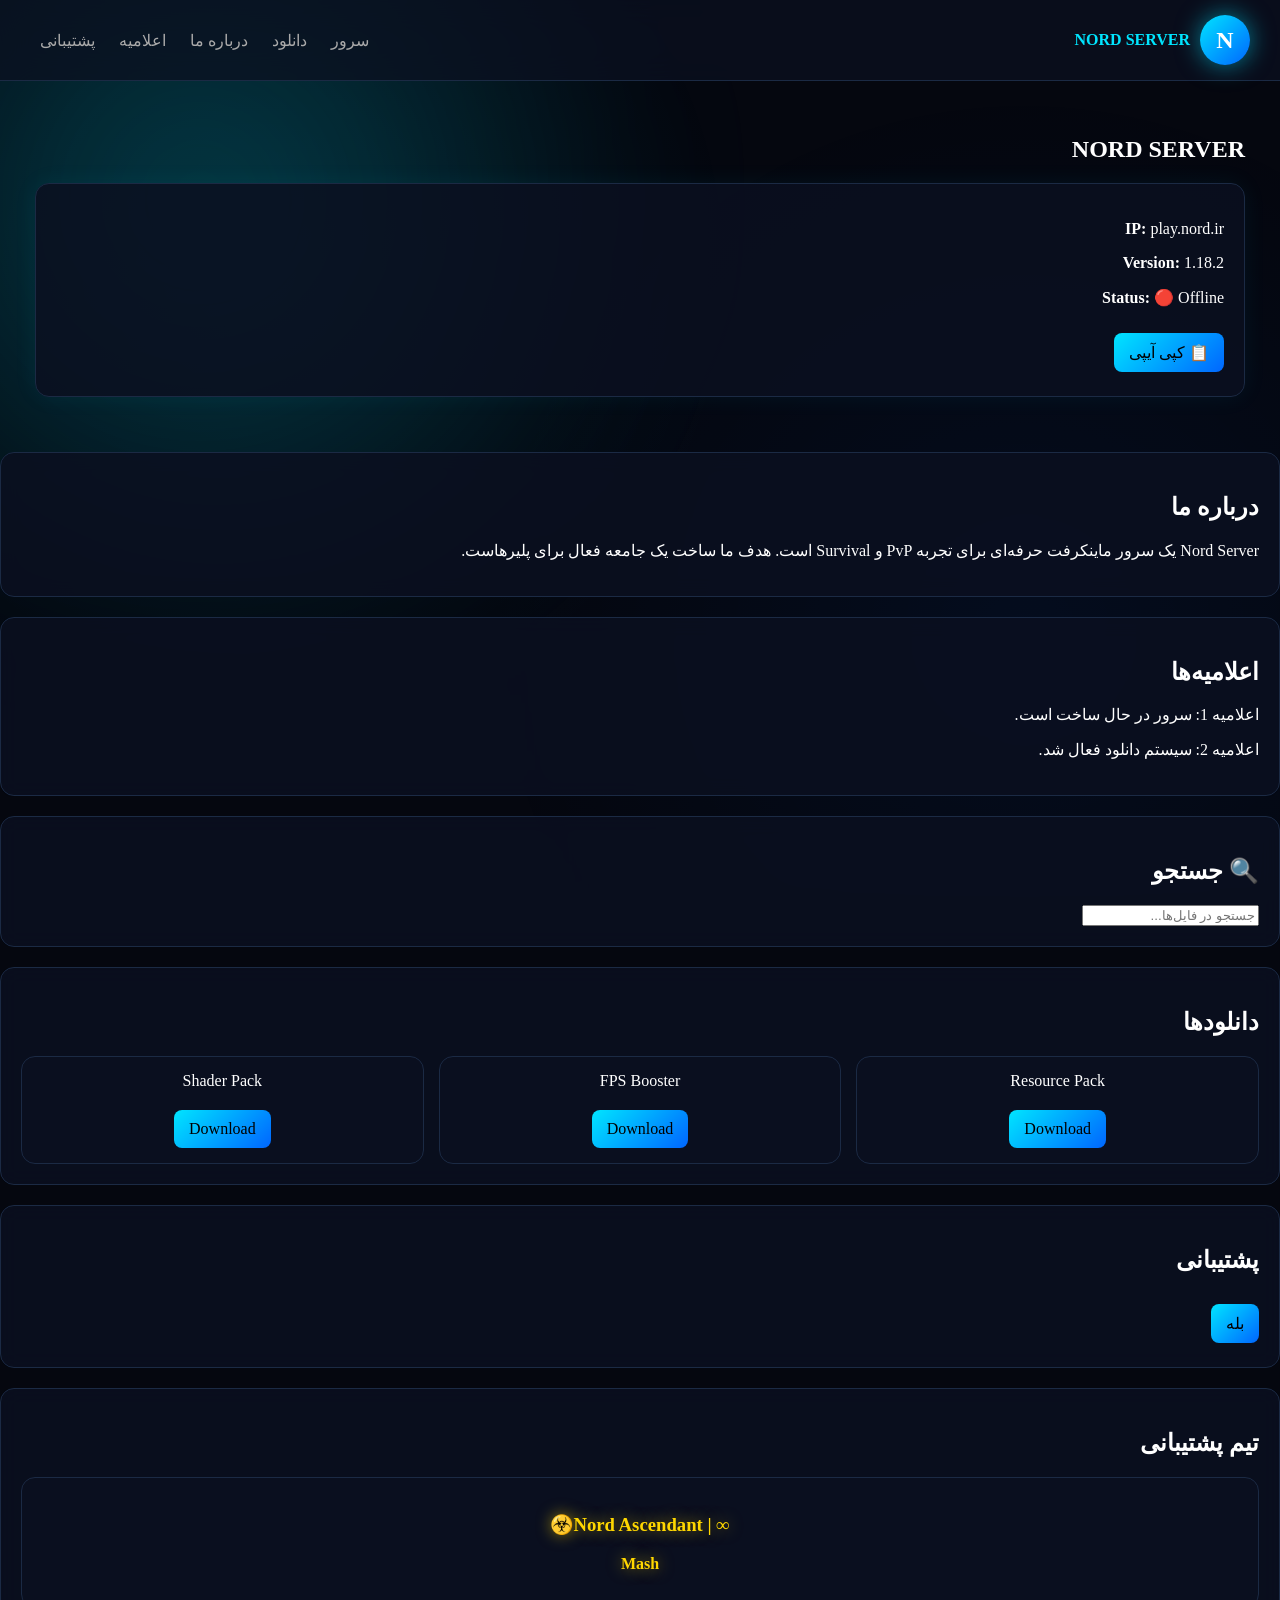
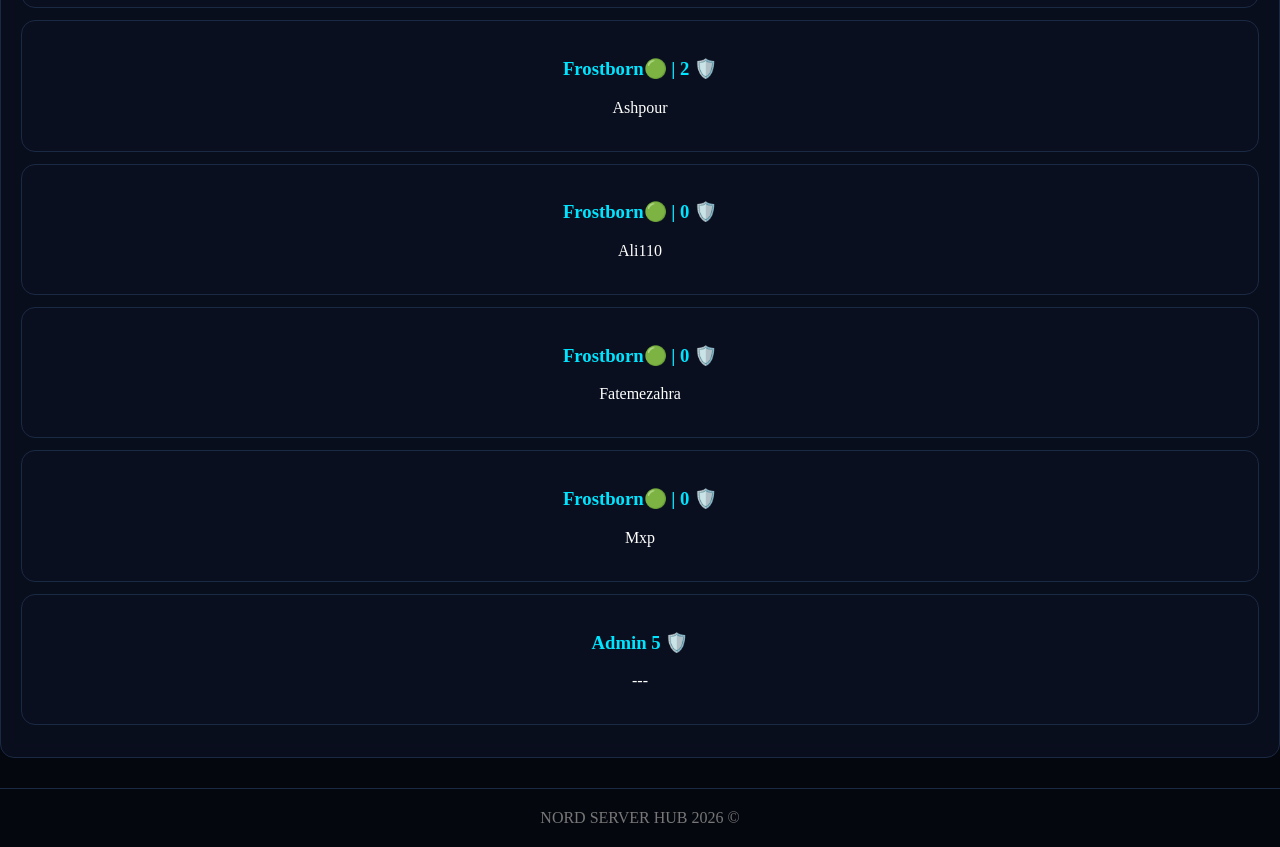
<file: index.html>
<!DOCTYPE html>
<html lang="fa" dir="rtl">

<head>
<meta charset="UTF-8">
<meta name="viewport" content="width=device-width, initial-scale=1.0">
<title>NORD SERVER HUB</title>

<style>
body{
margin:0;
font-family:tahoma;
background:#05070f;
color:white;
overflow-x:hidden;
scroll-behavior:smooth;
}

/* 🌌 animated glow background */
body::before{
content:"";
position:fixed;
width:900px;
height:900px;
background:radial-gradient(circle,#00e5ff33,#0000 70%);
top:-250px;
left:-250px;
filter:blur(90px);
animation:bgMove 12s ease-in-out infinite alternate;
z-index:-1;
}
body::after{
content:"";
position:fixed;
inset:0;
background:
radial-gradient(circle at 20% 30%, #00e5ff12, transparent 40%),
radial-gradient(circle at 80% 70%, #0066ff10, transparent 45%);
z-index:-2;
pointer-events:none;
}
@keyframes bgMove{
from{transform:translate(0,0);}
to{transform:translate(220px,120px);}
}

/* LOADING SCREEN */
#loader{
position:fixed;
inset:0;
background:#05070f;
display:flex;
flex-direction:column;
justify-content:center;
align-items:center;
z-index:9999;
}
#loader .spinner{
width:55px;
height:55px;
border:4px solid #1b2a44;
border-top:4px solid #00e5ff;
border-radius:50%;
animation:spin 1s linear infinite;
}
@keyframes spin{100%{transform:rotate(360deg);}}
#loader p{color:#00e5ff;margin-top:10px;font-size:14px;}

/* HEADER */
header{
display:flex;
justify-content:space-between;
align-items:center;
padding:15px 30px;
background:rgba(11,16,32,0.75);
backdrop-filter:blur(15px);
position:sticky;
top:0;
border-bottom:1px solid #1b2a44;
z-index:10;
}

/* LOGO */
.logo-box{
display:flex;
align-items:center;
gap:10px;
}
.logo-icon{
width:50px;
height:50px;
border-radius:50%;
background:linear-gradient(135deg,#00e5ff,#0066ff);
display:flex;
align-items:center;
justify-content:center;
font-size:24px;
font-weight:bold;
color:white;
box-shadow:0 0 25px #00e5ff88;
}
.logo-text{
font-weight:800;
color:#00e5ff;
}

/* NAV */
nav a{
color:#aaa;
margin:0 10px;
text-decoration:none;
transition:.25s;
position:relative;
}
nav a:hover{
color:#00e5ff;
}
nav a::after{
content:"";
position:absolute;
bottom:-5px;
left:0;
width:0%;
height:2px;
background:#00e5ff;
transition:.25s;
}
nav a:hover::after{width:100%;}

/* SECTION */
section{
padding:35px;
}

/* PANEL */
.panel{
background:rgba(11,16,32,0.85);
padding:20px;
border-radius:14px;
border:1px solid #1b2a44;
animation:float 6s ease-in-out infinite;
box-shadow:0 0 25px #00e5ff10;
}

/* BUTTONS GAMEY */
.btn{
display:inline-block;
margin-top:10px;
padding:10px 15px;
background:linear-gradient(135deg,#00e5ff,#0066ff);
color:black;
border-radius:8px;
text-decoration:none;
transition:.25s;
position:relative;
overflow:hidden;
}
.btn:hover{
transform:translateY(-4px) scale(1.05);
box-shadow:0 0 20px #00e5ff55;
}
.btn::before{
content:"";
position:absolute;
top:0;
left:-100%;
width:100%;
height:100%;
background:linear-gradient(90deg,transparent,#ffffff22,transparent);
transition:.5s;
}
.btn:hover::before{left:100%;}

/* SEARCH BOX */
.search-box{
max-width:700px;
margin:0 auto 30px auto;
}
.search-box input{
width:100%;
padding:12px;
border-radius:10px;
border:none;
background:#070b18;
color:white;
outline:none;
}

/* GRID */
.container{
display:grid;
grid-template-columns:repeat(auto-fit,minmax(220px,1fr));
gap:15px;
}

/* CARD */
.card{
background:rgba(11,16,32,0.85);
padding:15px;
border-radius:14px;
border:1px solid #1b2a44;
animation:float 6s ease-in-out infinite;
transition:.25s;
display:flex;
flex-direction:column;
align-items:center;
gap:10px;
}
.card:hover{
transform:translateY(-10px) scale(1.02);
border-color:#00e5ff;
box-shadow:0 0 20px #00e5ff22;
}

/* BOX */
.box{
margin-top:20px;
padding:20px;
background:rgba(11,16,32,0.85);
border-radius:14px;
border:1px solid #1b2a44;
backdrop-filter:blur(10px);
}

/* TEAM */
.team-card{
background:rgba(11,16,32,.85);
border:1px solid #1b2a44;
border-radius:14px;
padding:18px;
margin:12px 0;
transition:.3s;
text-align:center;
}
.team-card:hover{
transform:translateY(-5px);
border-color:#00e5ff;
box-shadow:0 0 20px #00e5ff22;
}
.owner{color:#ffd700;font-weight:bold;text-shadow:0 0 15px #ffd70088;}
.admin{color:#00e5ff;}

/* FLOAT */
@keyframes float{
0%{transform:translateY(0);}
50%{transform:translateY(-10px);}
100%{transform:translateY(0);}
}

/* FOOTER */
footer{
text-align:center;
padding:20px;
color:#777;
border-top:1px solid #1b2a44;
margin-top:30px;
}
</style>
</head>

<body>

<!-- LOADING -->
<div id="loader">
<div class="spinner"></div>
<p>Loading NORD SERVER...</p>
</div>

<header>
<div class="logo-box">
<div class="logo-icon">N</div>
<div class="logo-text">NORD SERVER</div>
</div>
<nav>
<a href="#server">سرور</a>
<a href="#downloads">دانلود</a>
<a href="#about">درباره ما</a>
<a href="#news">اعلامیه</a>
<a href="#support">پشتیبانی</a>
</nav>
</header>

<!-- SERVER -->
<section class="hero" id="server">
<h1>NORD SERVER</h1>
<div class="panel">
<p><b>IP:</b> play.nord.ir</p>
<p><b>Version:</b> 1.18.2</p>
<p><b>Status:</b> 🔴 Offline</p>
<a class="btn" onclick="copyIP()">📋 کپی آیپی</a>
</div>
</section>

<!-- ABOUT -->
<section class="box" id="about">
<h2>درباره ما</h2>
<p>Nord Server یک سرور ماینکرفت حرفه‌ای برای تجربه PvP و Survival است. هدف ما ساخت یک جامعه فعال برای پلیرهاست.</p>
</section>

<!-- NEWS -->
<section class="box" id="news">
<h2>اعلامیه‌ها</h2>
<p>اعلامیه 1: سرور در حال ساخت است.</p>
<p>اعلامیه 2: سیستم دانلود فعال شد.</p>
</section>

<!-- SEARCH -->
<section class="box" id="search">
<h2>🔍 جستجو</h2>
<input id="searchInput" placeholder="جستجو در فایل‌ها...">
</section>

<!-- DOWNLOAD -->
<section class="box" id="downloads">
<h2>دانلودها</h2>
<div class="container" id="list">
<div class="card">Resource Pack<a class="btn">Download</a></div>
<div class="card">FPS Booster<a class="btn">Download</a></div>
<div class="card">Shader Pack<a class="btn">Download</a></div>
</div>
</section>

<!-- SUPPORT -->
<section class="box" id="support">
<h2>پشتیبانی</h2>
<a class="btn bale-btn" href="https://ble.ir/ma_shahripour">بله</a>
</section>

<!-- TEAM -->
<section class="box" id="team">
<h2>تیم پشتیبانی</h2>
<div class="team-card">
<h3 class="owner">  ∞ | Nord Ascendant☣️</h3>
<p class="owner">Mash</p>
</div>
<div class="team-card"><h3 class="admin">🛡️ Frostborn🟢 | 2</h3><p>Ashpour</p></div>
<div class="team-card"><h3 class="admin">🛡️ Frostborn🟢 | 0</h3><p>Ali110</p></div>
<div class="team-card"><h3 class="admin">🛡️ Frostborn🟢 | 0</h3><p>Fatemezahra</p></div>
<div class="team-card"><h3 class="admin">🛡️ Frostborn🟢 | 0</h3><p>Mxp</p></div>
<div class="team-card"><h3 class="admin">🛡️ Admin 5</h3><p>---</p></div>
</section>

<footer>© 2026 NORD SERVER HUB</footer>

<script>
/* COPY IP */
function copyIP(){
navigator.clipboard.writeText("play.nord.ir");
alert("IP کپی شد ✔");
}

/* LOADING SCREEN */
window.addEventListener("load",()=>{
setTimeout(()=>{
document.getElementById("loader").style.opacity="0";
setTimeout(()=>document.getElementById("loader").style.display="none",500);
},900);
});

/* SEARCH FUNCTIONALITY */
const searchInput=document.getElementById("searchInput");
searchInput.addEventListener("input",function(){
const val=this.value.toLowerCase();
document.querySelectorAll("#list .card").forEach(c=>{
c.style.display=c.innerText.toLowerCase().includes(val)?"flex":"none";
});
});
</script>

</body>
</html>
</file>
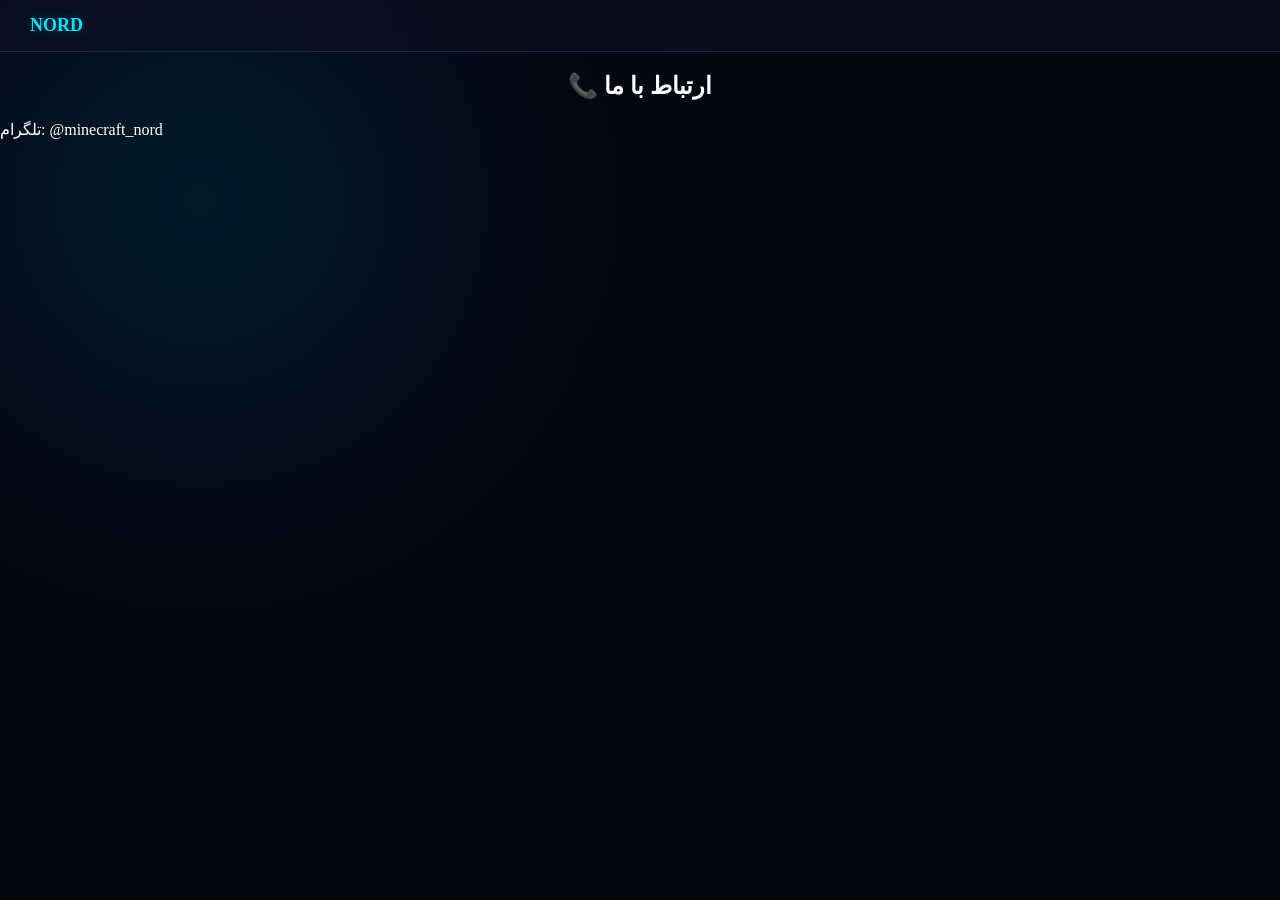
<file: contact.html>
<!DOCTYPE html>
<html lang="fa">
<head>
  <meta charset="UTF-8">
  <title>Contact</title>
  <link rel="stylesheet" href="style.css">
</head>
<body>

<header>
  <div class="logo">NORD</div>
</header>

<h2 style="text-align:center;">📞 ارتباط با ما</h2>

<div class="ads">
  <p>تلگرام: @minecraft_nord</p>
</div>

</body>
</html>
</file>
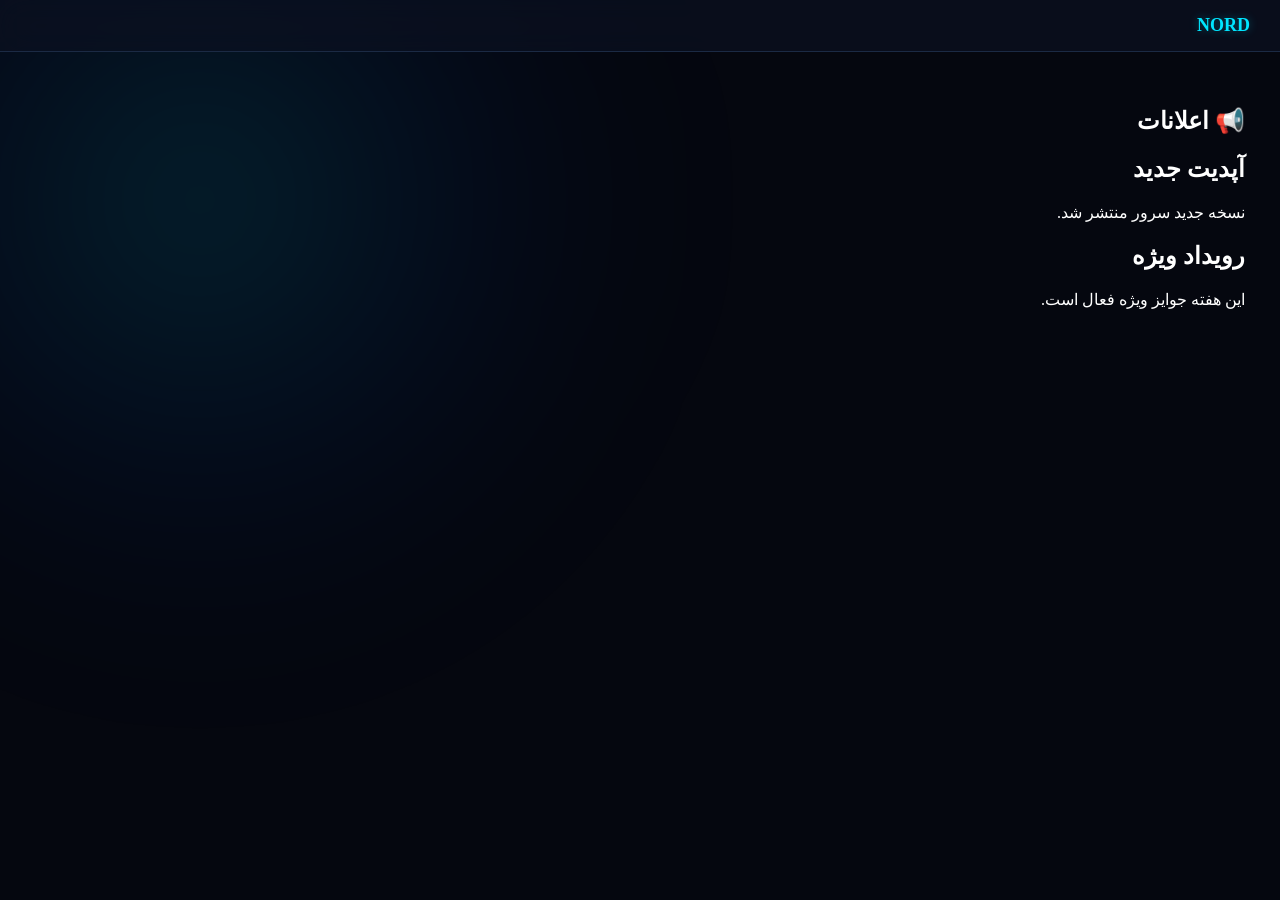
<file: news.html>
<!DOCTYPE html>
<html lang="fa" dir="rtl">
<head>
<meta charset="UTF-8">
<title>اخبار Nord</title>
<link rel="stylesheet" href="style.css">
</head>
<body>

<header>
<div class="logo">NORD</div>
</header>

<section class="news-page">

<h1>📢 اعلانات</h1>

<div class="news-card">
<h2>آپدیت جدید</h2>
<p>نسخه جدید سرور منتشر شد.</p>
</div>

<div class="news-card">
<h2>رویداد ویژه</h2>
<p>این هفته جوایز ویژه فعال است.</p>
</div>

</section>

</body>
</html>
</file>
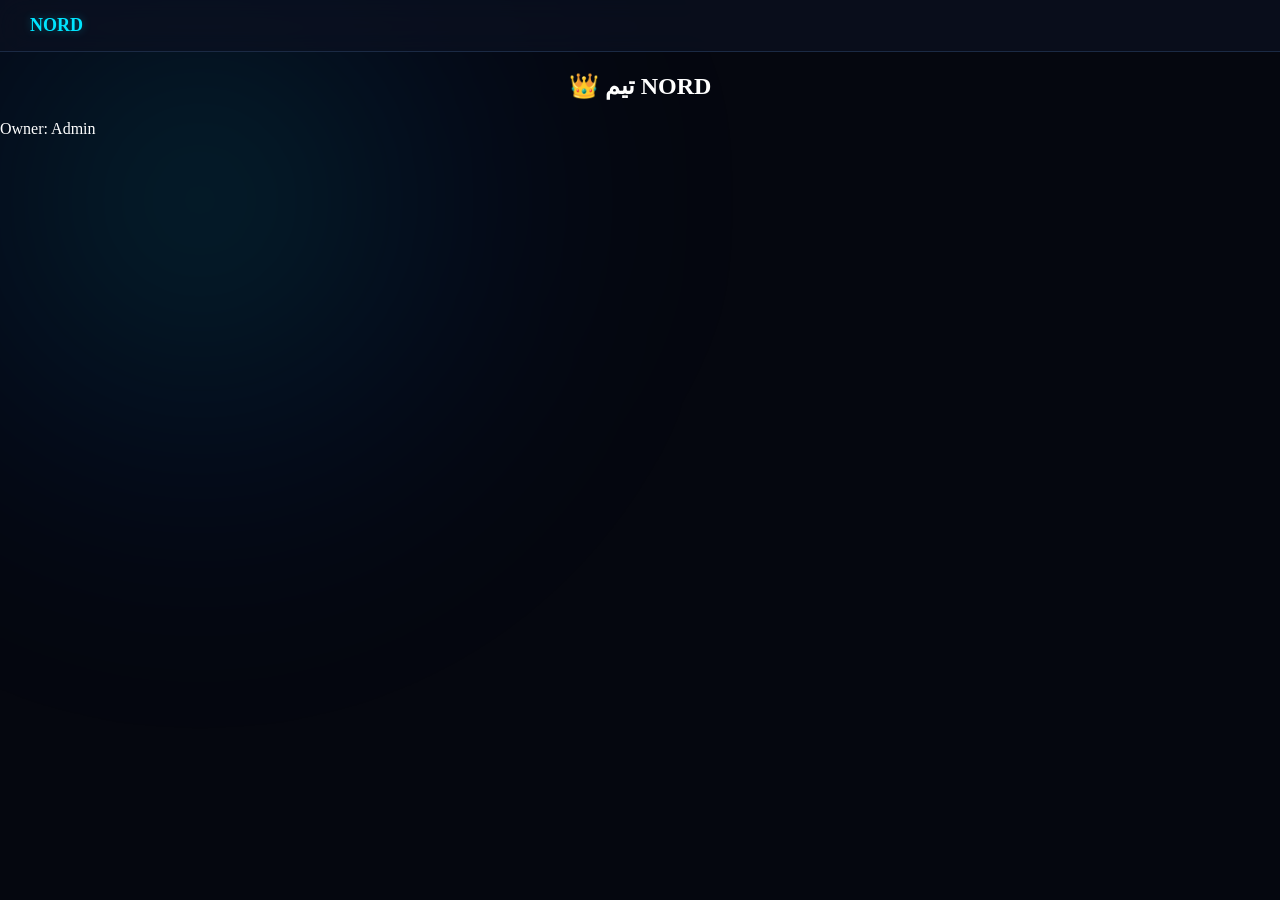
<file: team.html>
<!DOCTYPE html>
<html lang="fa">
<head>
  <meta charset="UTF-8">
  <title>Team</title>
  <link rel="stylesheet" href="style.css">
</head>
<body>

<header>
  <div class="logo">NORD</div>
</header>

<h2 style="text-align:center;">👑 تیم NORD</h2>

<div class="ads">
  <p>Owner: Admin</p>
</div>

</body>
</html>
</file>
<file: style.css>
body{
margin:0;
font-family:tahoma;
background:#05070f;
color:white;
overflow-x:hidden;
scroll-behavior:smooth;
}

/* 🌌 animated glow background (اصلاح نرم) */
body::before{
content:"";
position:fixed;
width:900px;
height:900px;
background:radial-gradient(circle,#00e5ff25,#0066ff10,#0000 70%);
top:-250px;
left:-250px;
filter:blur(95px);
animation:bgMove 14s ease-in-out infinite alternate;
pointer-events:none;
z-index:-1;
}

@keyframes bgMove{
0%{transform:translate(0,0) scale(1);}
50%{transform:translate(180px,100px) scale(1.05);}
100%{transform:translate(0,0) scale(1);}
}

/* HEADER GLASS (بدون تغییر ساختار) */
header{
display:flex;
justify-content:space-between;
align-items:center;
padding:15px 30px;
background:rgba(11,16,32,0.75);
backdrop-filter:blur(15px);
position:sticky;
top:0;
border-bottom:1px solid #1b2a44;
z-index:10;
}

/* LOGO */
.logo{
color:#00e5ff;
font-weight:bold;
font-size:18px;
text-shadow:0 0 10px #00e5ff55;
}

/* NAV */
nav a{
color:#aaa;
margin:0 10px;
text-decoration:none;
transition:.25s;
position:relative;
}

nav a:hover{
color:#00e5ff;
}

/* underline animation (نرم‌تر شد) */
nav a::after{
content:"";
position:absolute;
bottom:-5px;
left:0;
width:0%;
height:2px;
background:#00e5ff;
transition:.25s;
}

nav a:hover::after{
width:100%;
}

/* SECTION */
section{
padding:35px;
}

/* SERVER PANEL (بهینه شده) */
.panel{
background:rgba(11,16,32,0.85);
padding:20px;
border-radius:14px;
border:1px solid #1b2a44;
animation:float 6s ease-in-out infinite;
box-shadow:0 0 25px #00e5ff10;
}

/* BUTTON (نرم‌تر) */
.btn{
display:inline-block;
margin-top:10px;
padding:10px 15px;
background:linear-gradient(135deg,#00e5ff,#0066ff);
color:black;
border-radius:8px;
text-decoration:none;
transition:.25s;
font-weight:bold;
will-change:transform;
}

.btn:hover{
transform:translateY(-4px) scale(1.04);
box-shadow:0 0 18px #00e5ff55;
}

/* GRID */
.container{
display:grid;
grid-template-columns:repeat(auto-fit,minmax(220px,1fr));
gap:15px;
}

/* CARD */
.card{
background:rgba(11,16,32,0.85);
padding:15px;
border-radius:14px;
border:1px solid #1b2a44;
animation:float 7s ease-in-out infinite;
transition:.25s;
}

.card:hover{
transform:translateY(-10px) scale(1.02);
border-color:#00e5ff;
box-shadow:0 0 25px #00e5ff22;
}

/* BOX */
.box{
margin-top:20px;
padding:20px;
background:rgba(11,16,32,0.85);
border-radius:14px;
border:1px solid #1b2a44;
backdrop-filter:blur(10px);
}

/* INPUT (بهبود خوانایی) */
input{
width:90%;
padding:12px;
border-radius:10px;
border:none;
margin-top:10px;
background:#070b18;
color:white;
outline:none;
}

/* TICKET */
.ticket{
margin-top:10px;
padding:12px;
border:1px solid #1b2a44;
border-radius:10px;
background:#070b18;
}

/* FLOAT */
@keyframes float{
0%{transform:translateY(0);}
50%{transform:translateY(-8px);}
100%{transform:translateY(0);}
}

/* FOOTER */
footer{
text-align:center;
padding:20px;
color:#777;
border-top:1px solid #1b2a44;
margin-top:30px;
}
</file>
